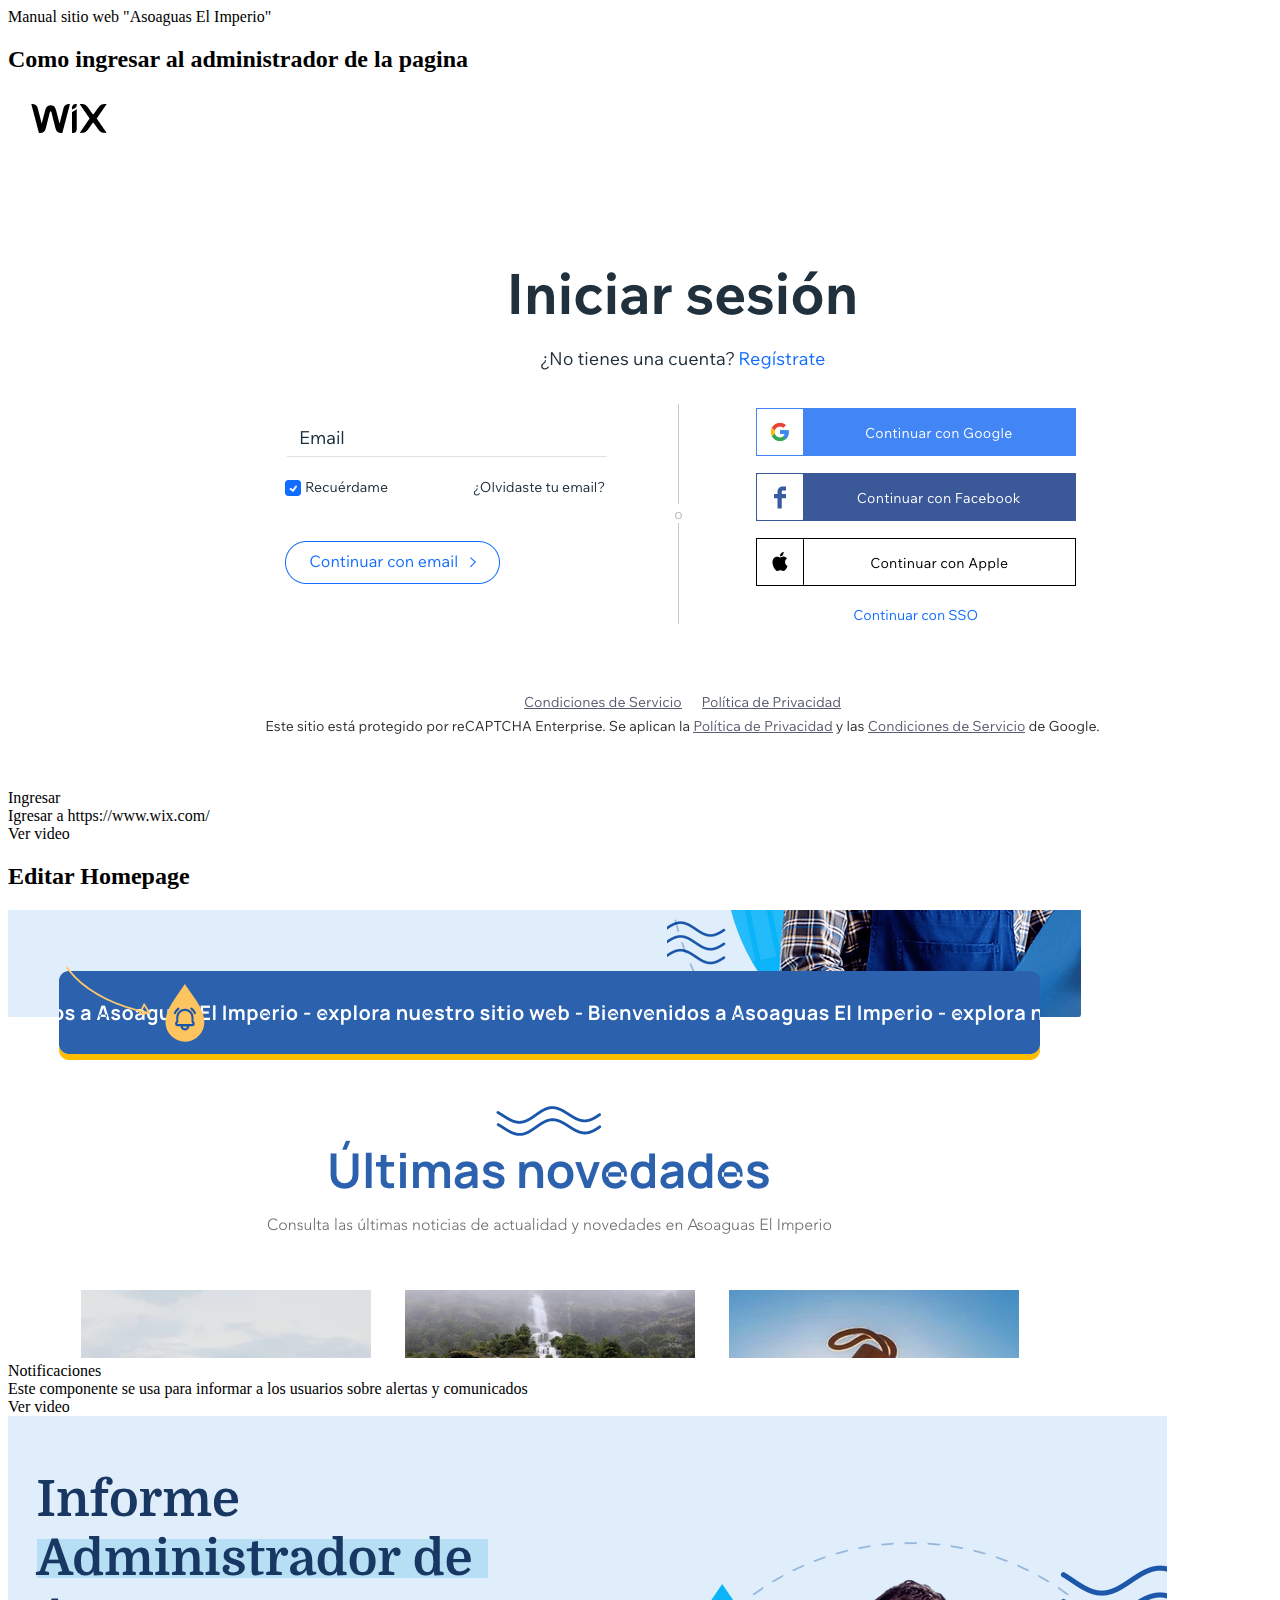
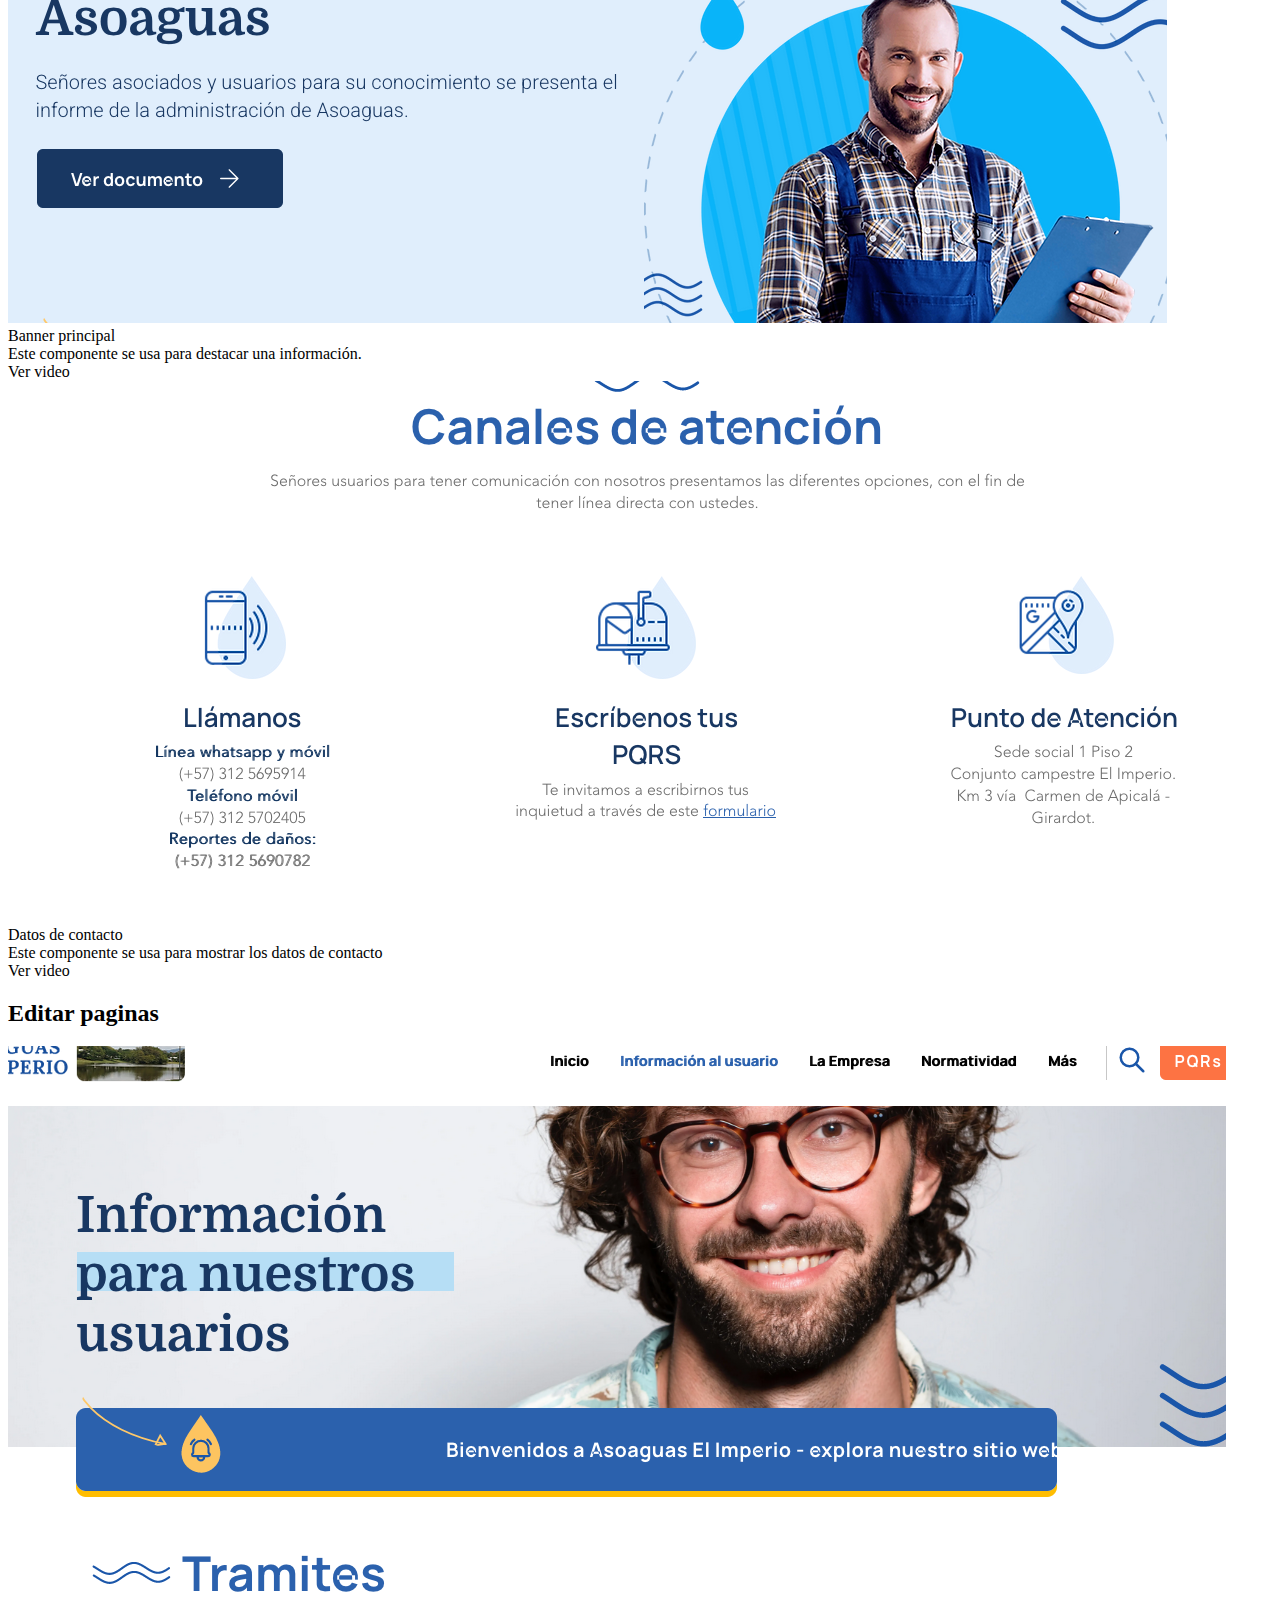
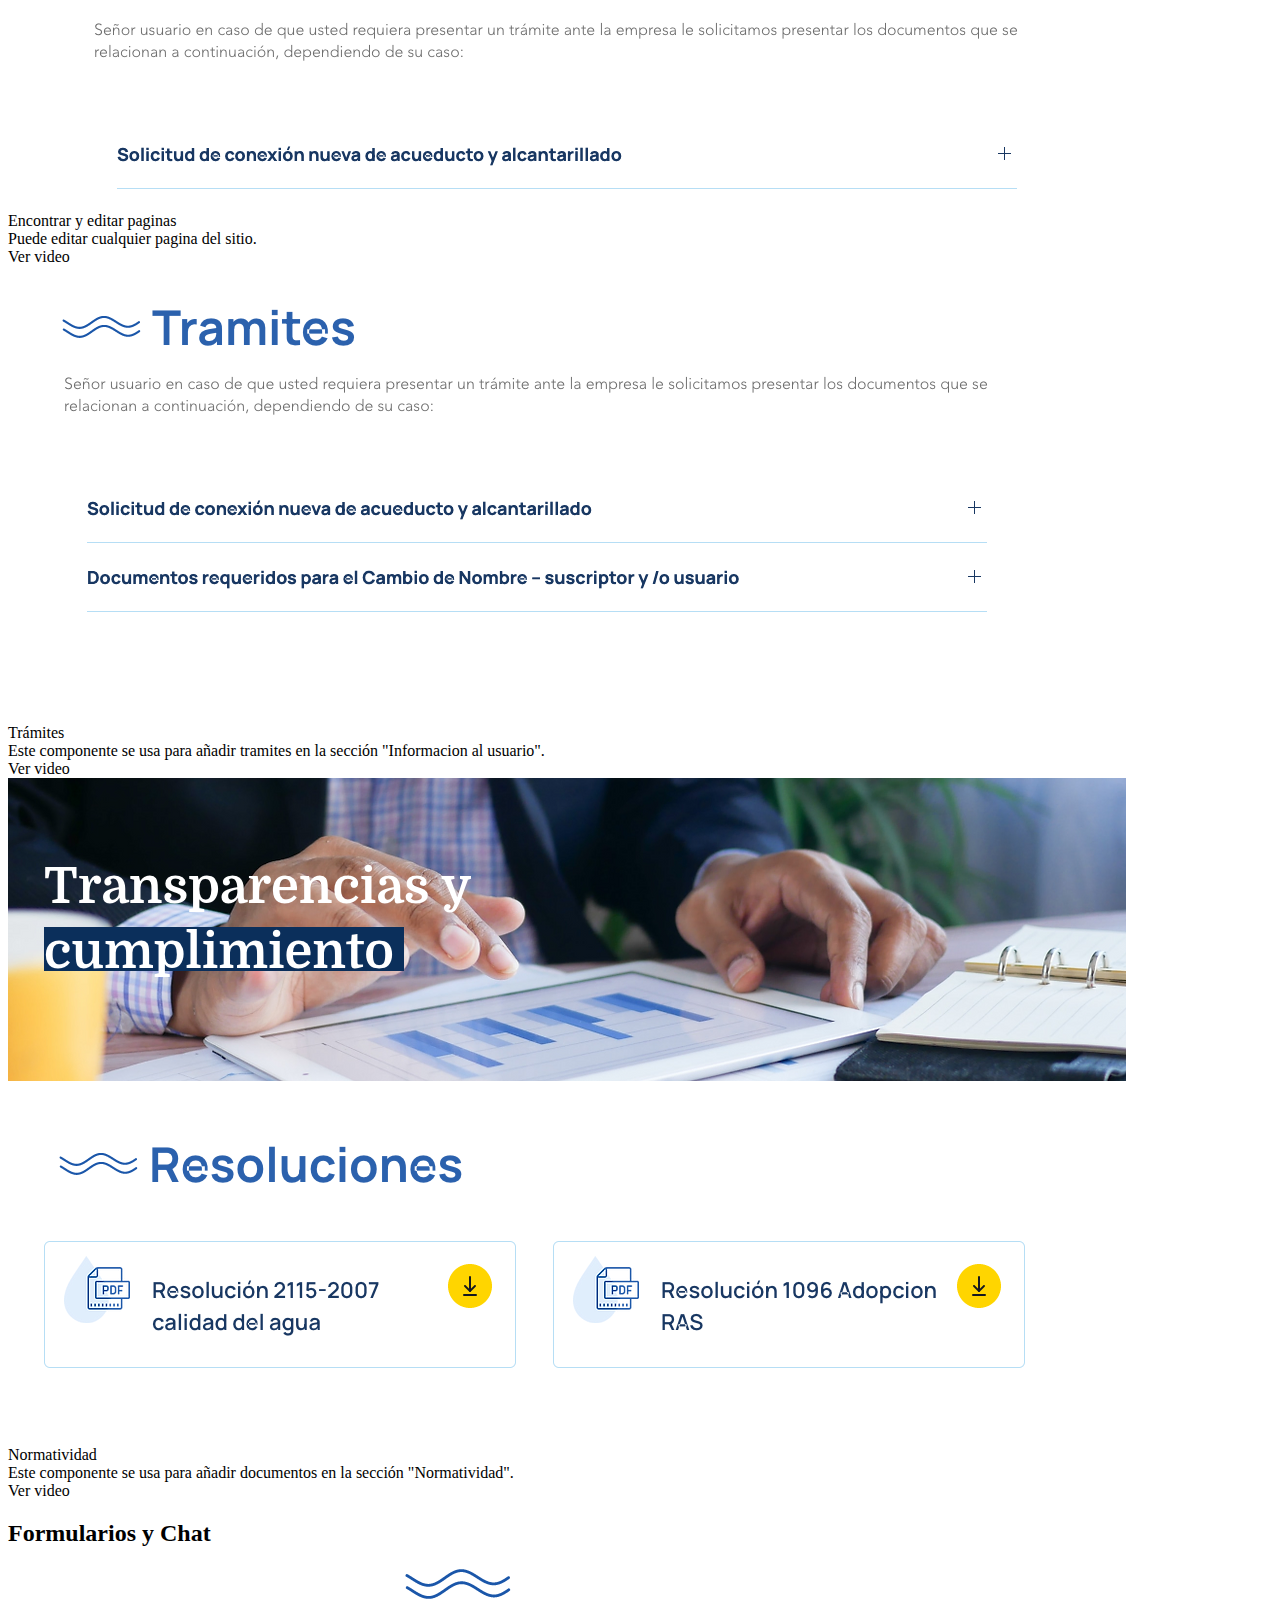
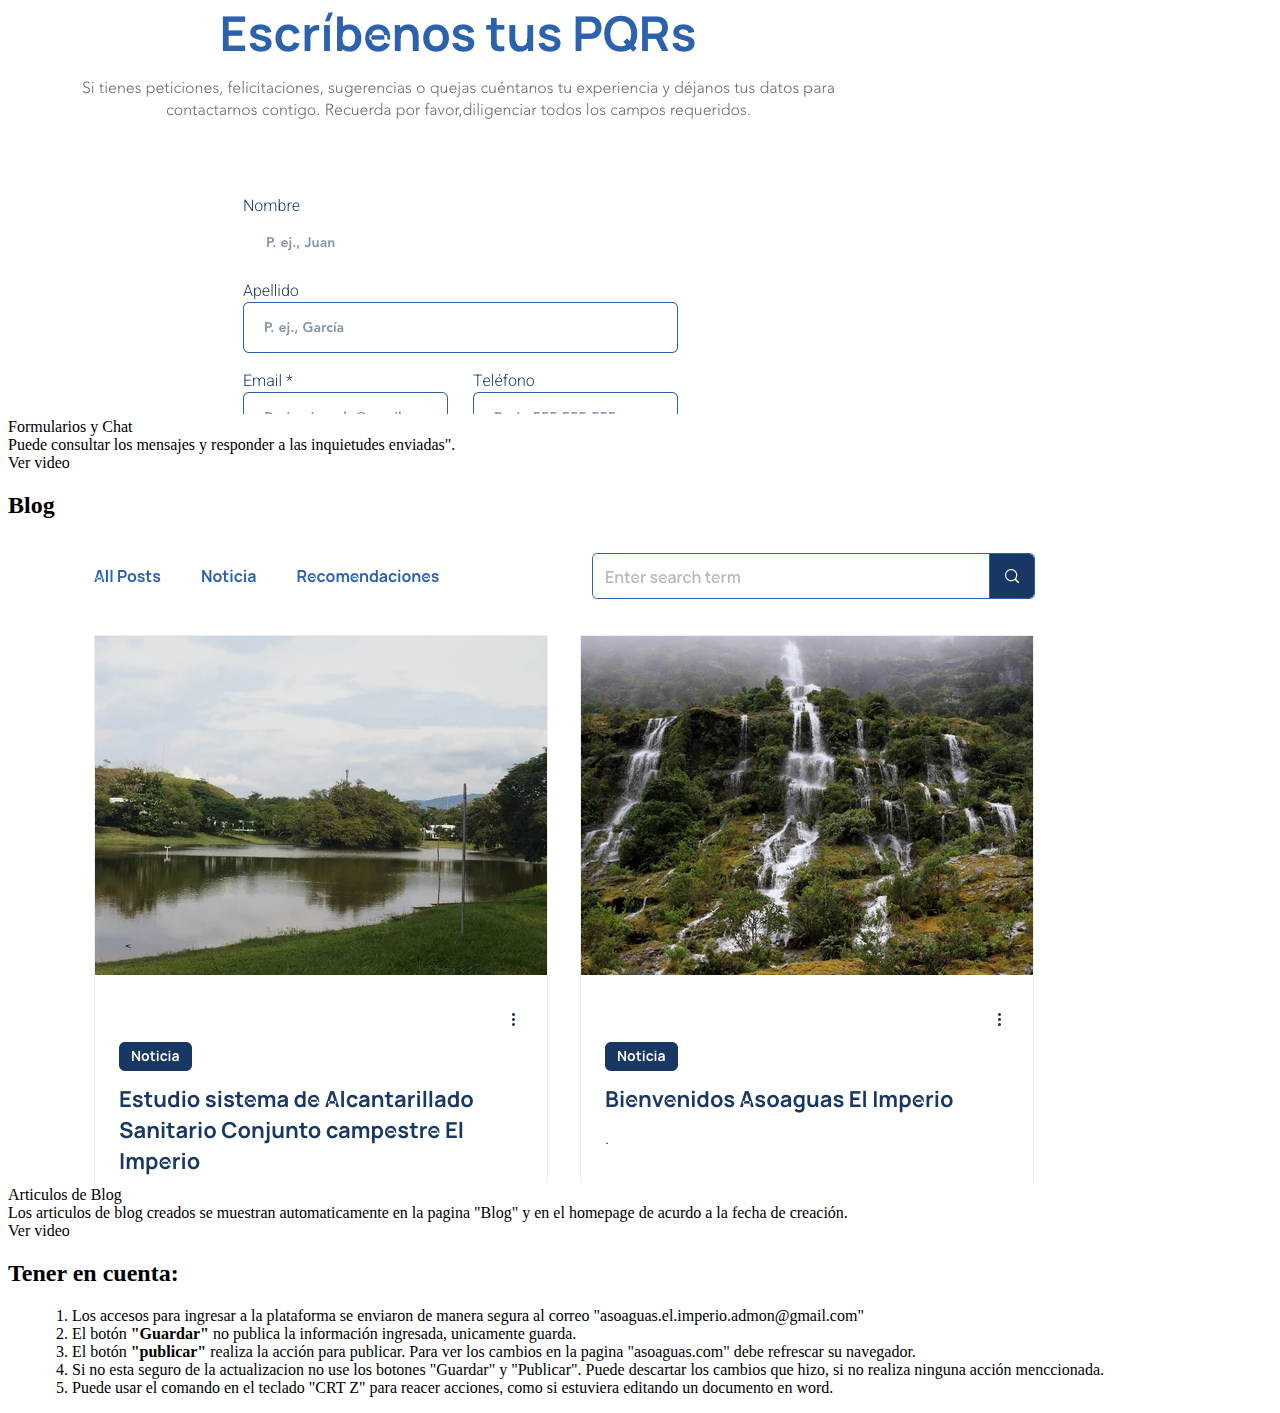
<file: index.html>
<!doctype html><html lang="es"><head><meta charset="utf-8"><meta http-equiv="X-UA-Compatible" content="IE=edge"><meta name="viewport" content="width=device-width,initial-scale=1"><meta name="description" content=""><meta name="format-detection" content="telephone=no"><meta property="og:title" content=""><meta property="og:url" content=""><meta property="og:description" content=""><meta property="og:image" content=""><link rel="shortcut icon" href="" type="image/vnd.microsoft.icon"><title>Manual Sitio web ASOAGUAS - WIX</title><link href="https://cdn.jsdelivr.net/npm/bootstrap@5.1.3/dist/css/bootstrap.min.css" rel="stylesheet" integrity="sha384-1BmE4kWBq78iYhFldvKuhfTAU6auU8tT94WrHftjDbrCEXSU1oBoqyl2QvZ6jIW3" crossorigin="anonymous"><link href="/assets/css/style.css" rel="stylesheet"></head><body><header class="pb-6 bg-primary-gradient"><nav class="navbar navbar-light bg-light"><div class="container"><a class="navbar-brand p-0" href="/">Manual sitio web "Asoaguas El Imperio"</a></div></nav></header><div class="main"><div class="container"><div class="row"><h2 class="mt-4 pb-4 pt-2 text-primary">Como ingresar al administrador de la pagina</h2><div class="col-sm-6 col-lg-4 mb-4 d-flex align-items-stretch"><div class="card"><img class="card-img-top" src="assets/images/p-ingresar.png"><div class="card-body"><div class="card-title fs-2 lh-1">Ingresar</div><div class="card-text text-secondary">Igresar a https://www.wix.com/</div><a class="btn btn-primary mt-3 stretched-link" href="https://youtu.be/njL_qDeJjVY" target="_blank">Ver video</a></div></div></div></div><div class="row"><h2 class="border-top border-primary mt-4 pb-4 pt-2 text-primary">Editar Homepage</h2><div class="col-sm-6 col-lg-4 mb-4 d-flex align-items-stretch"><div class="card"><img class="card-img-top" src="assets/images/p-notificaciones.png"><div class="card-body"><div class="card-title fs-2 lh-1">Notificaciones</div><div class="card-text text-secondary">Este componente se usa para informar a los usuarios sobre alertas y comunicados</div><a class="btn btn-primary mt-3 stretched-link" href="https://youtu.be/6KucRVLcgM4" target="_blank">Ver video</a></div></div></div><div class="col-sm-6 col-lg-4 mb-4 d-flex align-items-stretch"><div class="card"><img class="card-img-top" src="assets/images/p-hero.png"><div class="card-body"><div class="card-title fs-2 lh-1">Banner principal</div><div class="card-text text-secondary">Este componente se usa para destacar una información.</div><a class="btn btn-primary mt-3 stretched-link" href="https://youtu.be/7Nh7BHPdH94" target="_blank">Ver video</a></div></div></div><div class="col-sm-6 col-lg-4 mb-4 d-flex align-items-stretch"><div class="card"><img class="card-img-top" src="assets/images/p-canales.png"><div class="card-body"><div class="card-title fs-2 lh-1">Datos de contacto</div><div class="card-text text-secondary">Este componente se usa para mostrar los datos de contacto</div><a class="btn btn-primary mt-3 stretched-link" href="https://youtu.be/cimhZG-iikQ" target="_blank">Ver video</a></div></div></div></div><div class="row"><h2 class="border-top border-primary mt-4 pb-4 pt-2 text-primary">Editar paginas</h2><div class="col-sm-6 col-lg-4 mb-4 d-flex align-items-stretch"><div class="card"><img class="card-img-top" src="assets/images/p-paginas.png"><div class="card-body"><div class="card-title fs-2 lh-1">Encontrar y editar paginas</div><div class="card-text text-secondary">Puede editar cualquier pagina del sitio.</div><a class="btn btn-primary mt-3 stretched-link" href="https://youtu.be/VEW-_z3-Qb4" target="_blank">Ver video</a></div></div></div><div class="col-sm-6 col-lg-4 mb-4 d-flex align-items-stretch"><div class="card"><img class="card-img-top" src="assets/images/p-tramites.png"><div class="card-body"><div class="card-title fs-2 lh-1">Trámites</div><div class="card-text text-secondary">Este componente se usa para añadir tramites en la sección &quot;Informacion al usuario&quot;.</div><a class="btn btn-primary mt-3 stretched-link" href="https://youtu.be/z53RkQbiJFk" target="_blank">Ver video</a></div></div></div><div class="col-sm-6 col-lg-4 mb-4 d-flex align-items-stretch"><div class="card"><img class="card-img-top" src="assets/images/p-normatividad.png"><div class="card-body"><div class="card-title fs-2 lh-1">Normatividad</div><div class="card-text text-secondary">Este componente se usa para añadir documentos en la sección &quot;Normatividad&quot;.</div><a class="btn btn-primary mt-3 stretched-link" href="https://youtu.be/wINONWEku1U" target="_blank">Ver video</a></div></div></div></div><div class="row"><h2 class="border-top border-primary mt-4 pb-4 pt-2 text-primary">Formularios y Chat</h2><div class="col-sm-6 col-lg-4 mb-4 d-flex align-items-stretch"><div class="card"><img class="card-img-top" src="assets/images/p-form.png"><div class="card-body"><div class="card-title fs-2 lh-1">Formularios y Chat</div><div class="card-text text-secondary">Puede consultar los mensajes y responder a las inquietudes enviadas&quot;.</div><a class="btn btn-primary mt-3 stretched-link" href="https://youtu.be/V34cNqxVNjA" target="_blank">Ver video</a></div></div></div></div><div class="row"><h2 class="border-top border-primary mt-4 pb-4 pt-2 text-primary">Blog</h2><div class="col-sm-6 col-lg-4 mb-4 d-flex align-items-stretch"><div class="card"><img class="card-img-top" src="assets/images/p-entrada.png"><div class="card-body"><div class="card-title fs-2 lh-1">Articulos de Blog</div><div class="card-text text-secondary">Los articulos de blog creados se muestran automaticamente en la pagina &quot;Blog&quot; y en el homepage de acurdo a la fecha de creación.</div><a class="btn btn-primary mt-3 stretched-link" href="https://youtu.be/uOB_XZI1ZAY" target="_blank">Ver video</a></div></div></div></div><div class="row"><h2 class="border-top border-primary mt-4 pb-4 pt-2 text-primary">Tener en cuenta:</h2><ol style="padding-left:4rem"><li>Los accesos para ingresar a la plataforma se enviaron de manera segura al correo "asoaguas.el.imperio.admon@gmail.com"</li><li>El botón <b>"Guardar"</b> no publica la información ingresada, unicamente guarda.</li><li>El botón <b>"publicar"</b> realiza la acción para publicar. Para ver los cambios en la pagina "asoaguas.com" debe refrescar su navegador.</li><li>Si no esta seguro de la actualizacion no use los botones "Guardar" y "Publicar". Puede descartar los cambios que hizo, si no realiza ninguna acción menccionada.</li><li>Puede usar el comando en el teclado "CRT Z" para reacer acciones, como si estuviera editando un documento en word.</li></ol></div></div></div><script src="https://cdn.jsdelivr.net/npm/bootstrap@5.1.3/dist/js/bootstrap.bundle.min.js" integrity="sha384-ka7Sk0Gln4gmtz2MlQnikT1wXgYsOg+OMhuP+IlRH9sENBO0LRn5q+8nbTov4+1p" crossorigin="anonymous"></script></body></html>
</file>
<file: assets/css/style.css>
/* IMPORTS */
/**
 * Clear inner floats
 */
@import url("https://fonts.googleapis.com/css2?family=Roboto:wght@100;300;400;500;700;900&display=swap");
.clearfix::after {
  clear: both;
  content: '';
  display: table; }

/**
 * Main content containers
 * 1. Make the container full-width with a maximum width
 * 2. Center it in the viewport
 * 3. Leave some space on the edges, especially valuable on small screens
 */
/**
 * Hide text while making it readable for screen readers
 * 1. Needed in WebKit-based browsers because of an implementation bug;
 *    See: https://code.google.com/p/chromium/issues/detail?id=457146
 */
.hide-text {
  overflow: hidden;
  padding: 0;
  /* 1 */
  text-indent: 101%;
  white-space: nowrap; }

/**
 * Hide element while making it readable for screen readers
 * Shamelessly borrowed from HTML5Boilerplate:
 * https://github.com/h5bp/html5-boilerplate/blob/master/src/css/main.css#L119-L133
 */
.visually-hidden {
  border: 0;
  clip: rect(0 0 0 0);
  height: 1px;
  margin: -1px;
  overflow: hidden;
  padding: 0;
  position: absolute;
  width: 1px; }

.ml-auto, .mx-auto {
  margin-left: auto !important; }

.nav-link {
  padding: .5rem 1rem; }

/**
 * Set up a decent box model on the root element
 */
html {
  -webkit-box-sizing: border-box;
  box-sizing: border-box; }

/**
 * Make all elements from the DOM inherit from the parent box-sizing
 * Since `*` has a specificity of 0, it does not override the `html` value
 * making all elements inheriting from the root box-sizing value
 * See: https://css-tricks.com/inheriting-box-sizing-probably-slightly-better-best-practice/
 */
*,
*::before,
*::after {
  -webkit-box-sizing: inherit;
  box-sizing: inherit; }

/**
 * Basic styles for links
 */
a {
  color: var(--bs-primary);
  text-decoration: none; }
  a:hover, a:active, a:focus {
    color: var(--bs-gray-dark);
    text-decoration: underline; }

:root {
  --bs-font-sans-serif: 'Roboto', sans-serif; }
</file>
